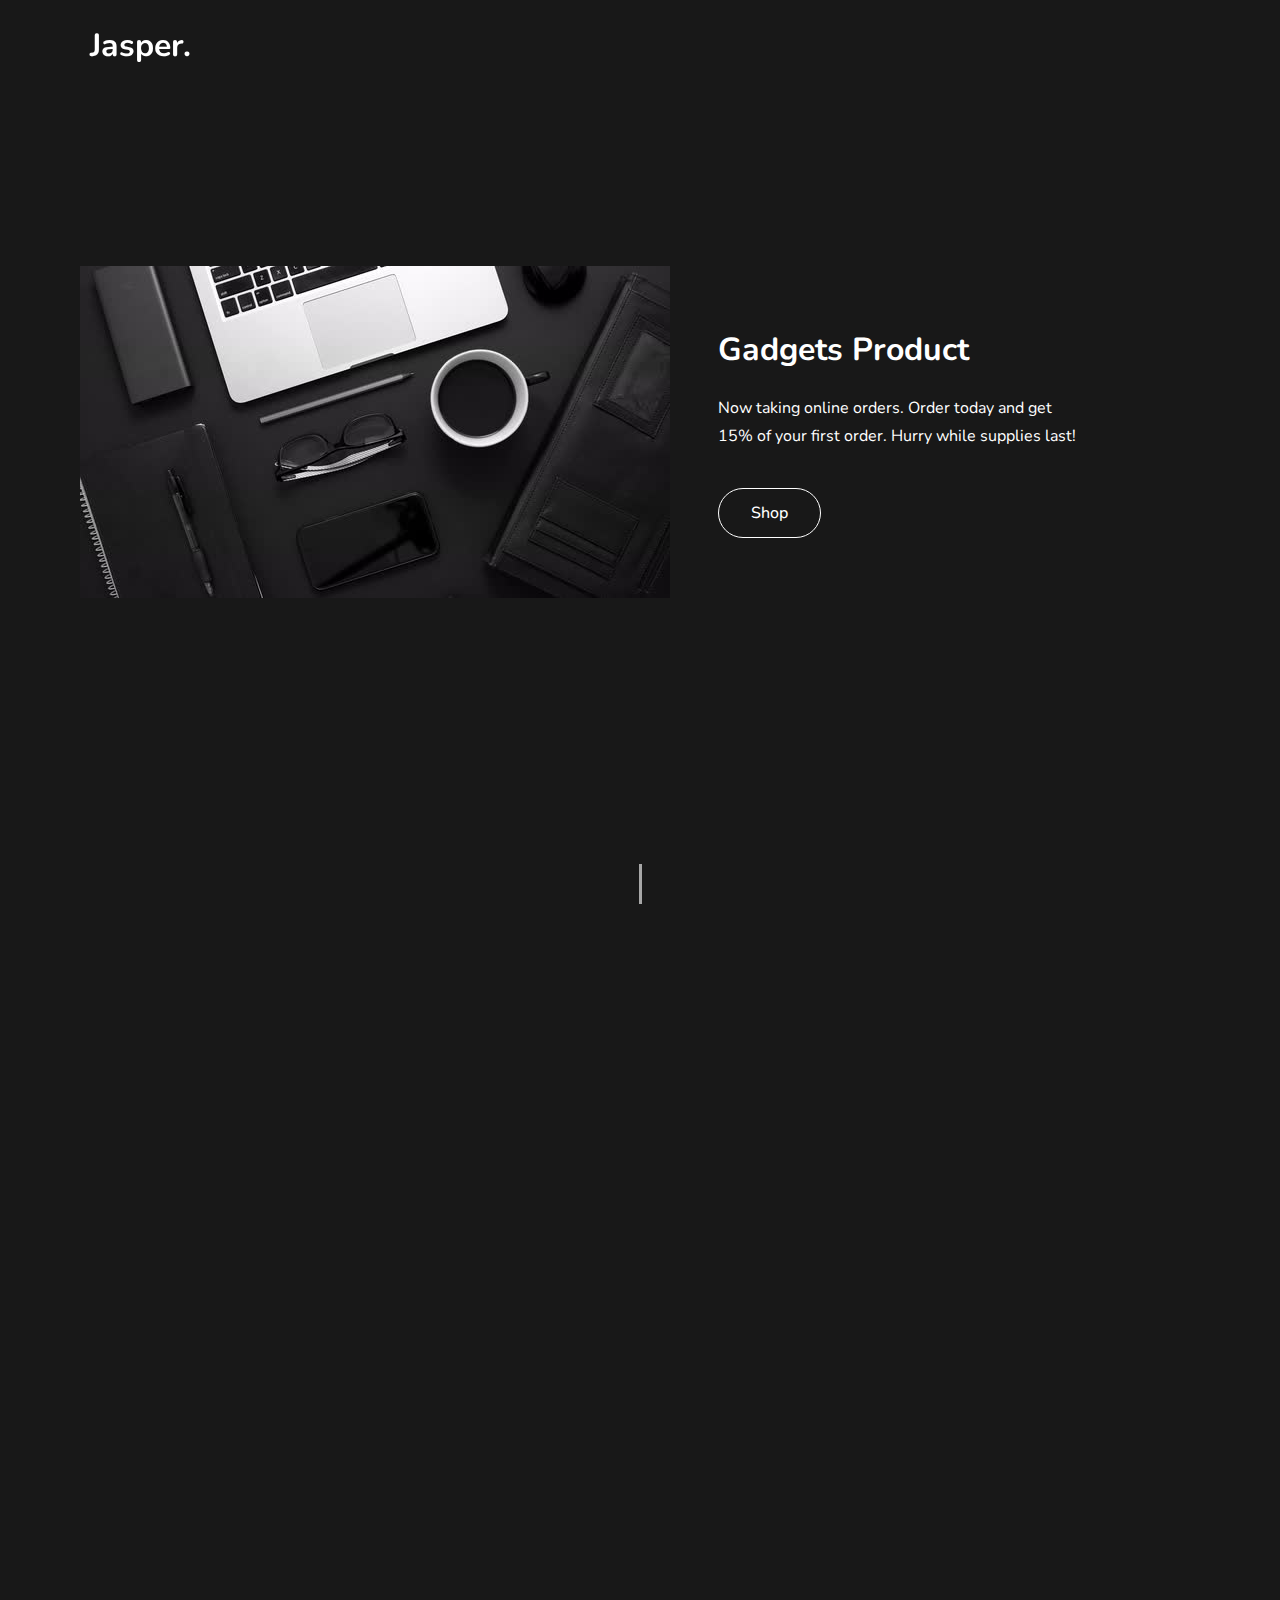
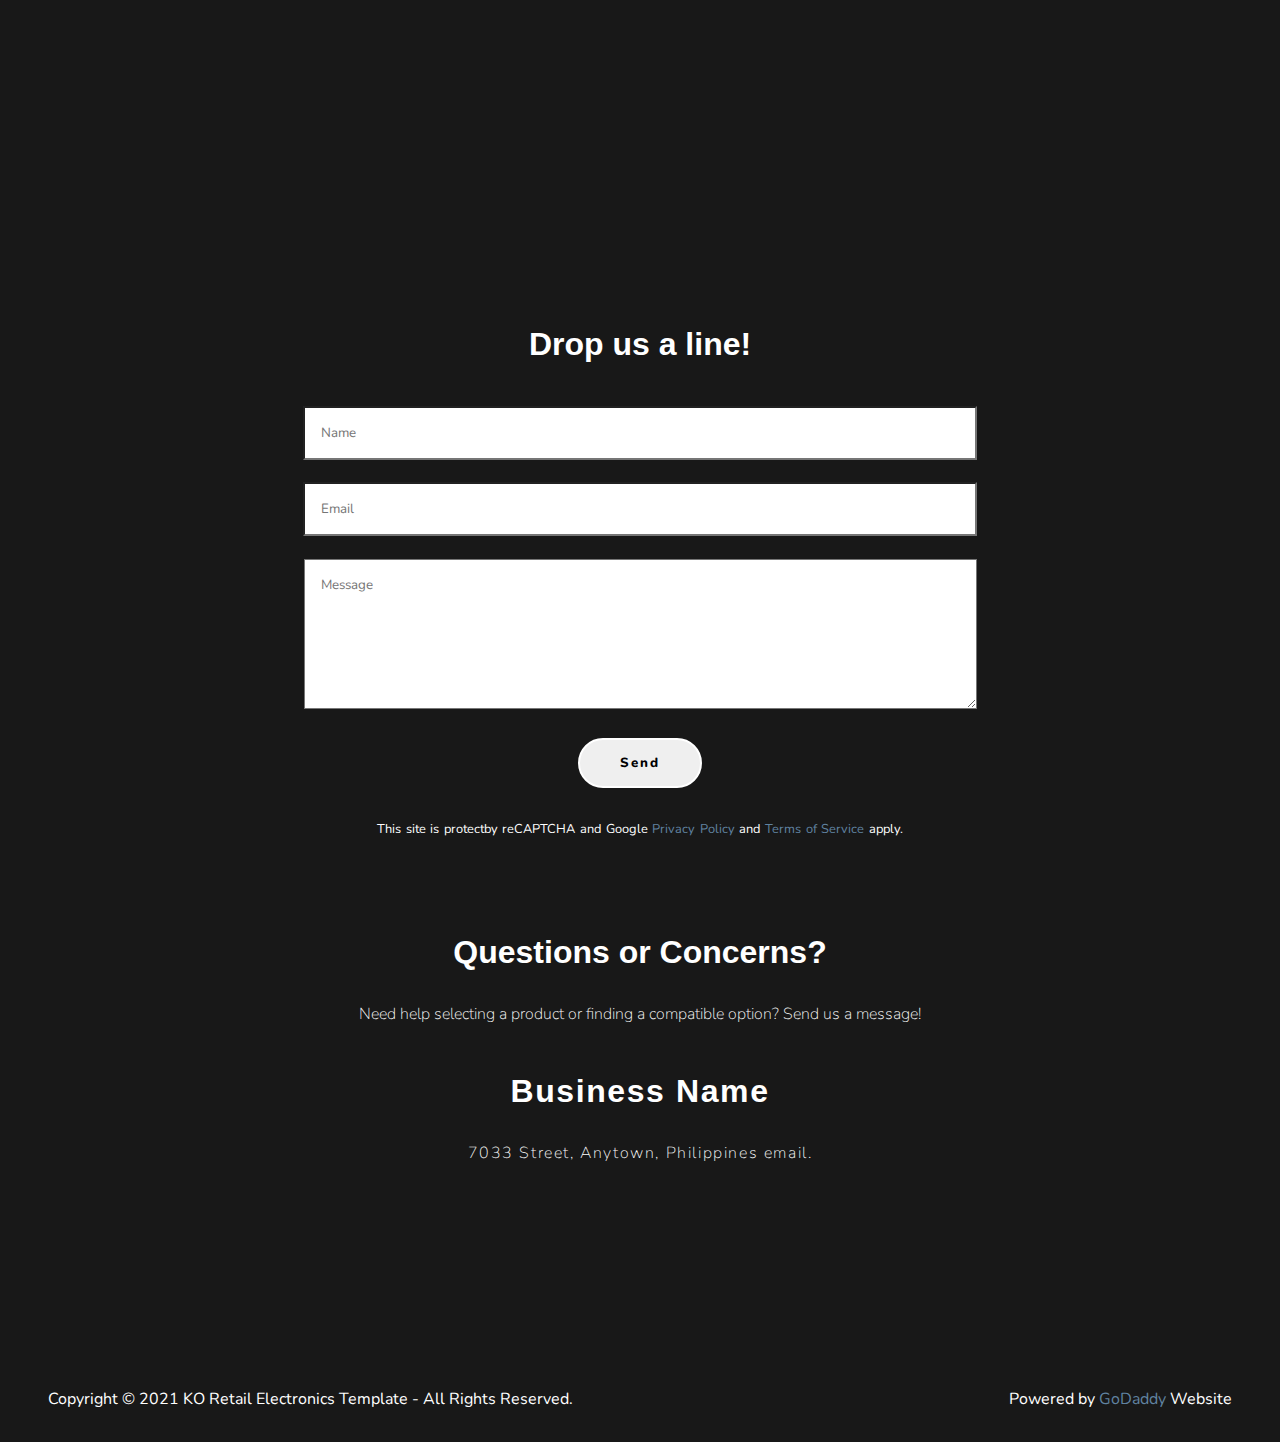
<file: index.html>
<!DOCTYPE html>
<html lang="en">
<head>
    <meta charset="UTF-8">
    <meta http-equiv="X-UA-Compatible" content="IE=edge">
    <meta name="viewport" content="width=device-width, initial-scale=1.0">
    <title>Welcome to Product</title>
    <link rel="stylesheet" type="text/css" href="business.css">
    <link rel="stylesheet" href="https://unicons.iconscout.com/release/v4.0.0/css/line.css">
</head>
<body>

<!----------header area styling--------->

    <header>
       <h1 class="logo">Jasper.</h1>
        <nav class="container-list">

            <div class="dropdown">
            <div class="dropdown-search">
                <input type="text" placeholder="Search.." class="search">
              </div>
              <button class="drop-btn">
                <a href="#"><i class="uil uil-search"></i></a>
            </button>
            </div>

                <a href="#"><i class="uil uil-shopping-cart"></i></a>


                <div class="dropdown">
                    <button class="drop-btn">
                      <a href="#"><i class="uil uil-user"></i></a>
                </button>
                    <div class="dropdown-content">
                        <a href="login.html">Sign In</a>
                        <a href="#">Create Account</a>
                        <hr>
                        <a href="#">Orders</a>
                        <a href="#">My account</a>
                      </div> 
            </div>
    </nav>
 </header>
 
 <!--------------Home area styling---------->


 <section class="home-area">
     <div class="container">
    <div class="content-area">
        <img class="images" src="./assets/banner.jpg">
        <div class="content-text">
            <h1>Gadgets Product</h1>
            <p>Now taking online orders. Order today and get <br>
                15% of your first order. Hurry while supplies last!</p> 
                <a href="#product" class="shop-btn btn">Shop<i class="uil uil-arrow-down"></i></a>
        </div>
    </div>
    </div>
 </section> 
 <div class="loader">
   <div class="straight"></div>
 </div>

 <!---------------Product section -----------------> 

 <section class="container" id="product">
     <div class="product-header">
         <div class="text">  
         <h3>Sort by</h3> 
           <div class="dropdown">
            <div class="text-Icon">
          <span><a href="#" class="product-btn">Most popular</a></span> 
          <i class="uil uil-angle-down"></i>
          </div>
          <div class="dropdown-content">
            <a href="#">Newest</a>
            <a href="#">Name (A-Z)</a>
            <a href="#">Name (A-Z)</a>
            <a href="#">Price (low to high)</a>
            <a href="#">Price (high to low)</a>
          </div>
         </div>
     </div>
     </div>
 <div class="product">
     <div class="product-images">
         <img src="./assets/soundbox.jpg" alt=""> 
        
        <div class="price">
        <h3>Portable Home speaker</h3>
        <p>$150.00</p>
        </div>
     </div>

     <div class="product-images">
        <img src="./assets/headphone.jpg" alt="">

        <div class="price">
        <h3>Headphones</h3>
        <p>$250.00</p>
        </div>
    </div>

    <div class="product-images">
        <img src="./assets/camera.jpg" alt="">

        <div class="price">
        <h3>Sony Camera</h3>
        <p>$400.00</p>
        </div>
    </div>

    <div class="product-images">
        <img src="./assets/watch.webp" alt="">

        <div class="price">
         <h3>Watch</h3>
         <p>$150.00</p>   
        </div>
    </div>

    <div class="product-images">
        <img src="./assets/airpods.jpg" alt="">

        <div class="price">
        <h3>Wireless air pods</h3> 
        <p>$135.00</p>
        </div>
    </div>

    <div class="product-images">
        <img src="./assets/mic.jpg" alt="">

        <div class="price">
        <h3>Sound Box</h3>
        <p>$200.00</p>
        </div>
    </div>
 </div>
</section>

<!--------------------Form Area----------------->

<section class="container contain">
<form action="index.html" Method="GET" class="contact-form">
    <h1>Drop us a line!</h1>
       <input type="text" name="text" placeholder="Name" class="form-input" required>
        <input type="email" placeholder="Email" class="form-input" required>
    <textarea type="text" name="message" class="form-input message-btn" placeholder="Message"></textarea>
    <div class="submitbutton">
       <button type="submit" class="submit-btn">Send</button>
       </div>
    <p class="form-p">This site is protectby reCAPTCHA and Google
        <span> Privacy Policy</span> and <span>Terms of Service</span> apply.</p>
    
    <div class="questions container">
        <div class="app-text">
           <h1>Questions or Concerns?</h1>
            <p>Need help selecting a product or finding a compatible option? Send us a message!</p>
            <div class="apptext-business">
           <h1>Business Name</h1>
           <p>7033 Street, Anytown, Philippines email.</p>
           </div>
        </div>
    </div>
</section>
</form>
</div>
 

<!--------------------Footer Area----------------->

<section class="footer">
    <div class="footer-text">
        <div class="copyright">
        <p>Copyright © 2021 KO Retail Electronics Template - All Rights Reserved.</p>
    </div> 
    <div class="prd">
        <p>Powered by <span>GoDaddy</span> Website</p>
    </div>
    </div>
</section> 


 <script src="business.js"></script>
</body>
</html>
</file>
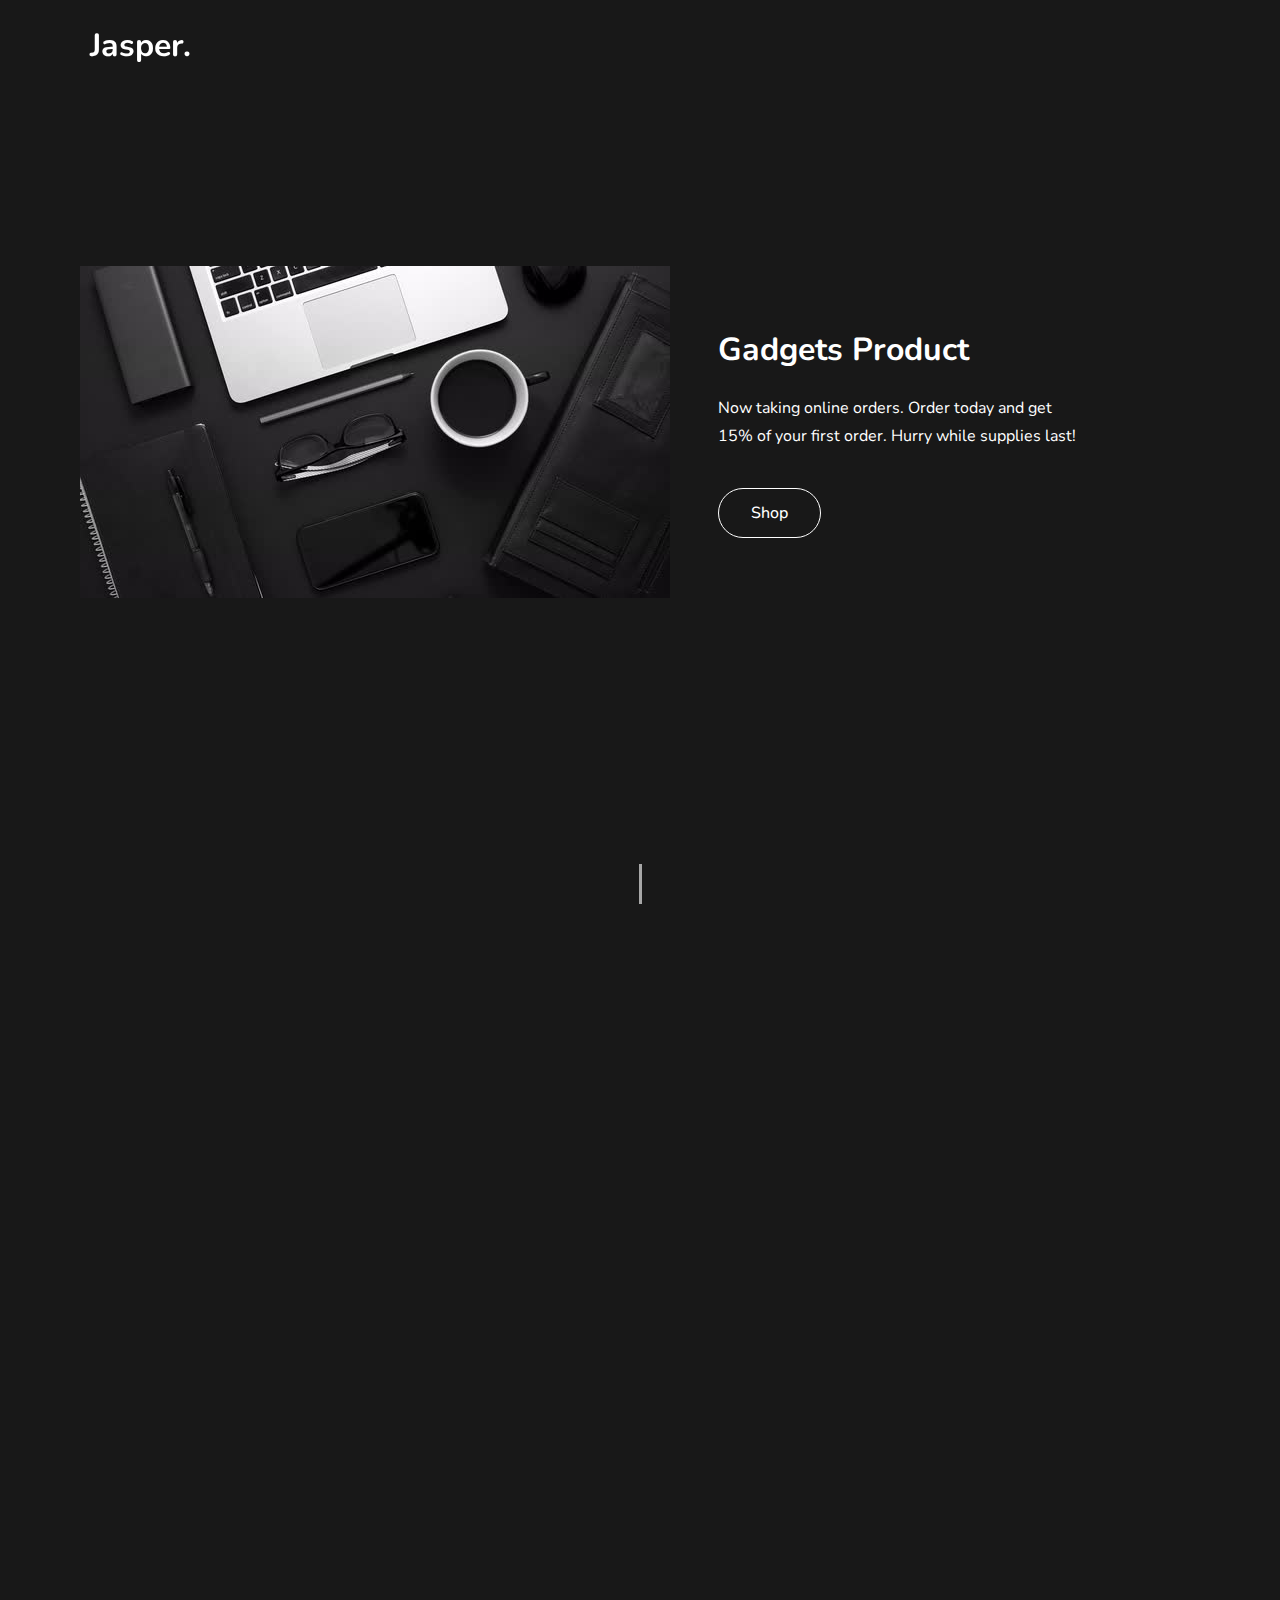
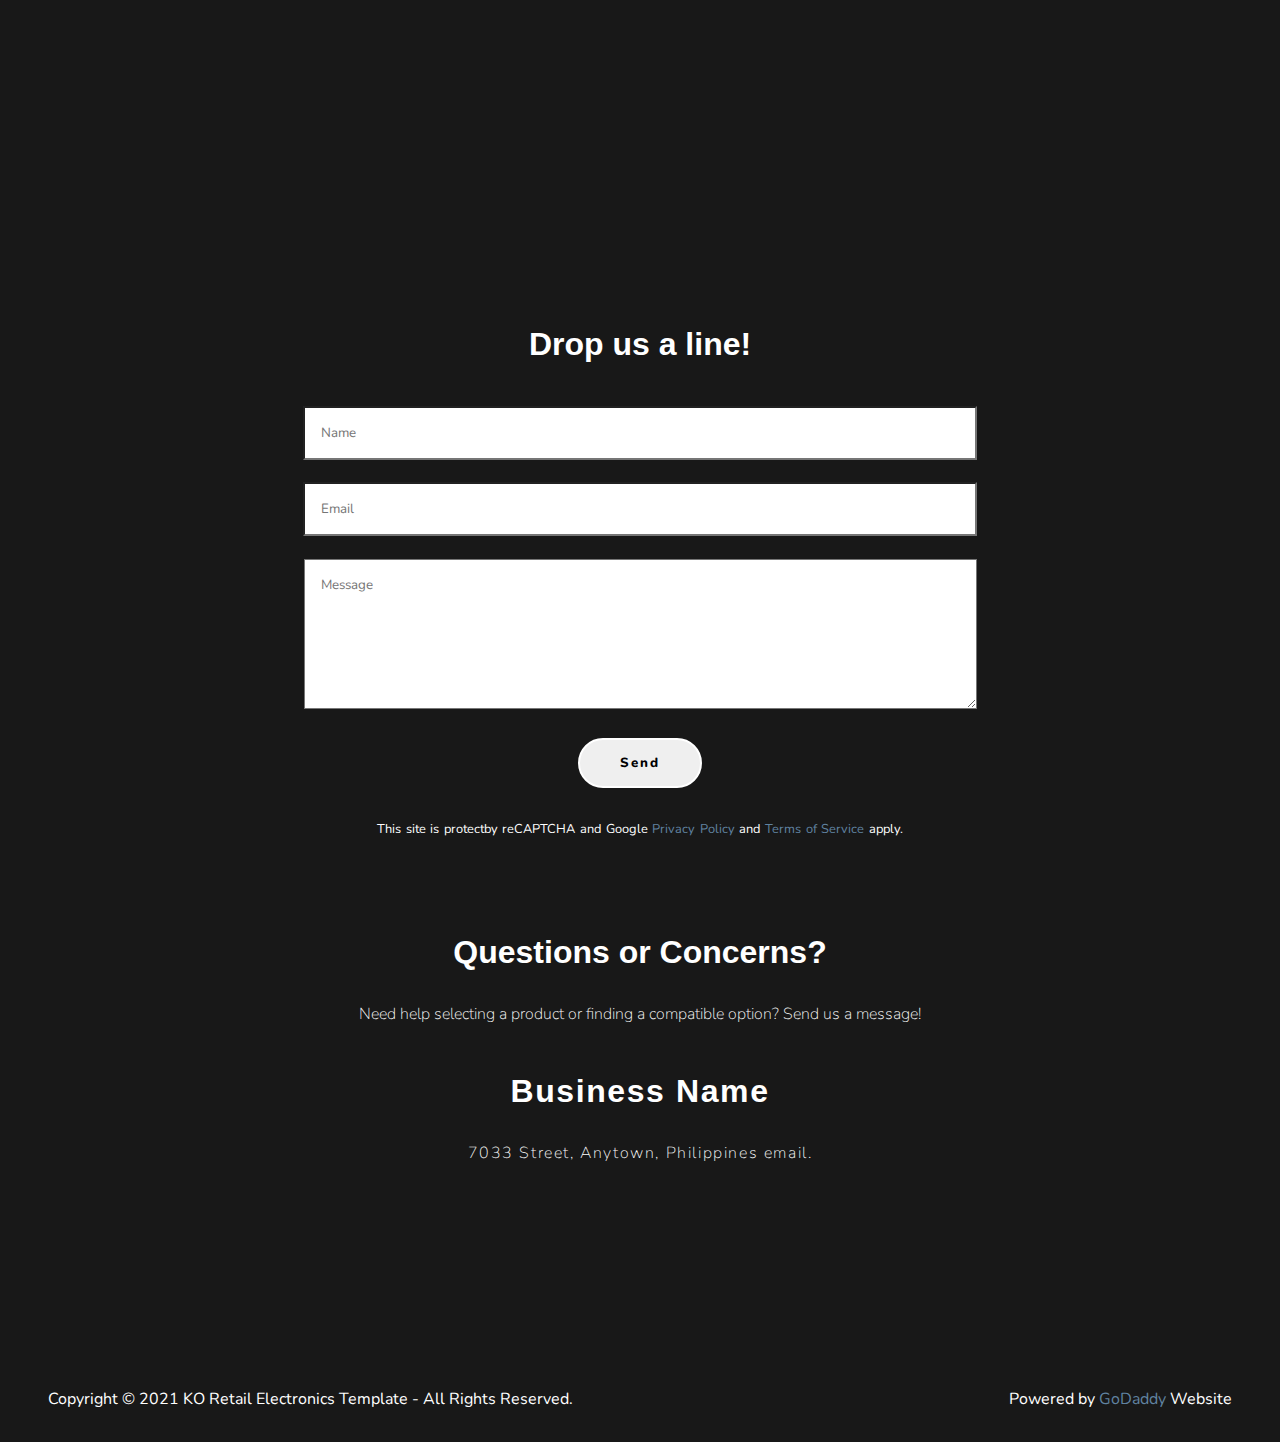
<file: business.html>
<!DOCTYPE html>
<html lang="en">
<head>
    <meta charset="UTF-8">
    <meta http-equiv="X-UA-Compatible" content="IE=edge">
    <meta name="viewport" content="width=device-width, initial-scale=1.0">
    <title>Welcome to Product</title>
    <link rel="stylesheet" type="text/css" href="business.css">
    <link rel="stylesheet" href="https://unicons.iconscout.com/release/v4.0.0/css/line.css">
</head>
<body>

<!----------header area styling--------->

    <header>
       <h1 class="logo">Jasper.</h1>
        <nav class="container-list">

            <div class="dropdown">
            <div class="dropdown-search">
                <input type="text" placeholder="Search.." class="search">
              </div>
              <button class="drop-btn">
                <a href="#"><i class="uil uil-search"></i></a>
            </button>
            </div>

                <a href="#"><i class="uil uil-shopping-cart"></i></a>


                <div class="dropdown">
                    <button class="drop-btn">
                      <a href="#"><i class="uil uil-user"></i></a>
                </button>
                    <div class="dropdown-content">
                        <a href="login.html">Sign In</a>
                        <a href="#">Create Account</a>
                        <hr>
                        <a href="#">Orders</a>
                        <a href="#">My account</a>
                      </div> 
            </div>
    </nav>
 </header>
 
 <!--------------Home area styling---------->


 <section class="home-area">
     <div class="container">
    <div class="content-area">
        <img class="images" src="./assets/banner.jpg">
        <div class="content-text">
            <h1>Gadgets Product</h1>
            <p>Now taking online orders. Order today and get <br>
                15% of your first order. Hurry while supplies last!</p> 
                <a href="#product" class="shop-btn btn">Shop<i class="uil uil-arrow-down"></i></a>
        </div>
    </div>
    </div>
 </section> 
 <div class="loader">
   <div class="straight"></div>
 </div>

 <!---------------Product section -----------------> 

 <section class="container" id="product">
     <div class="product-header">
         <div class="text">  
         <h3>Sort by</h3> 
           <div class="dropdown">
            <div class="text-Icon">
          <span><a href="#" class="product-btn">Most popular</a></span> 
          <i class="uil uil-angle-down"></i>
          </div>
          <div class="dropdown-content">
            <a href="#">Newest</a>
            <a href="#">Name (A-Z)</a>
            <a href="#">Name (A-Z)</a>
            <a href="#">Price (low to high)</a>
            <a href="#">Price (high to low)</a>
          </div>
         </div>
     </div>
     </div>
 <div class="product">
     <div class="product-images">
         <img src="./assets/soundbox.jpg" alt=""> 
        
        <div class="price">
        <h3>Portable Home speaker</h3>
        <p>$150.00</p>
        </div>
     </div>

     <div class="product-images">
        <img src="./assets/headphone.jpg" alt="">

        <div class="price">
        <h3>Headphones</h3>
        <p>$250.00</p>
        </div>
    </div>

    <div class="product-images">
        <img src="./assets/camera.jpg" alt="">

        <div class="price">
        <h3>Sony Camera</h3>
        <p>$400.00</p>
        </div>
    </div>

    <div class="product-images">
        <img src="./assets/watch.webp" alt="">

        <div class="price">
         <h3>Watch</h3>
         <p>$150.00</p>   
        </div>
    </div>

    <div class="product-images">
        <img src="./assets/airpods.jpg" alt="">

        <div class="price">
        <h3>Wireless air pods</h3> 
        <p>$135.00</p>
        </div>
    </div>

    <div class="product-images">
        <img src="./assets/mic.jpg" alt="">

        <div class="price">
        <h3>Sound Box</h3>
        <p>$200.00</p>
        </div>
    </div>
 </div>
</section>

<!--------------------Form Area----------------->

<section class="container contain">
<form action="index.html" Method="GET" class="contact-form">
    <h1>Drop us a line!</h1>
       <input type="text" name="text" placeholder="Name" class="form-input" required>
        <input type="email" placeholder="Email" class="form-input" required>
    <textarea type="text" name="message" class="form-input message-btn" placeholder="Message"></textarea>
    <div class="submitbutton">
       <button type="submit" class="submit-btn">Send</button>
       </div>
    <p class="form-p">This site is protectby reCAPTCHA and Google
        <span> Privacy Policy</span> and <span>Terms of Service</span> apply.</p>
    
    <div class="questions container">
        <div class="app-text">
           <h1>Questions or Concerns?</h1>
            <p>Need help selecting a product or finding a compatible option? Send us a message!</p>
            <div class="apptext-business">
           <h1>Business Name</h1>
           <p>7033 Street, Anytown, Philippines email.</p>
           </div>
        </div>
    </div>
</section>
</form>
</div>
 

<!--------------------Footer Area----------------->

<section class="footer">
    <div class="footer-text">
        <div class="copyright">
        <p>Copyright © 2021 KO Retail Electronics Template - All Rights Reserved.</p>
    </div> 
    <div class="prd">
        <p>Powered by <span>GoDaddy</span> Website</p>
    </div>
    </div>
</section> 


 <script src="business.js"></script>
</body>
</html>
</file>
<file: business.css>
@import url('https://fonts.googleapis.com/css2?family=Nunito:wght@200;300;400;600;700&display=swap');


*{ 
    padding: 0; 
    margin: 0;
    box-sizing: border-box;
    font-family: 'Nunito', sans-serif;
    scroll-behavior: smooth;
}
body{ 
    background-color: #181818;
    color: #fff;
    overflow-x: hidden;
}
header{ 
    padding: 1.5rem 7%;
    position: fixed; 
    top: 0; 
    left: 0; 
    display: flex; 
    justify-content: space-between;
    width: 100%; 
    z-index: 2;
}
header.scrolled{
    background: #000;
    box-shadow: 0 10px 40px 0.1px rgba(0, 0, 0, 0.5);
}
a{ 
    color: #fff;
}
.container-list i{ 
    margin: .3rem .3rem;
    font-weight: 600;
    font-size: 1rem;
    position: relative;
    cursor: pointer;
}
.container-list i::after{ 
   content: ""; 
   position: absolute;
   border-bottom: 2px solid #ffd700; 
   width: 0; 
   height: 2px; 
   bottom: 0; 
   left: 0;
   transition: .4s;
}
.container-list i:hover::after{ 
    width: 100%;
}
nav.container-list{ 
    display: flex; 
    justify-content: center;
    align-items: center;
}

/*-----------------------Home Area Styling------------------*/ 


.home-area{ 
    padding: 170px 0; 
    width: 100%; 
    position: relative;
}
.container-list{ 
    margin: 0 5rem;
}

.content-area{ 
    display: grid; 
    grid-template-columns: repeat(2, 1fr);
    position: relative;
    align-items:center;
}
.content-text h1{ 
    margin-bottom: 1.8rem;
    
}
.content-text p{ 
    margin-bottom: 3rem;
}
.content-text{ 
    padding-left: 3rem;
    line-height: 1.8rem;
    
}
.shop-btn{ 
    color: #fff;
    border: 1px solid #fff; 
    border-radius: 25px;
    padding: 0.8rem 2rem;
    text-decoration: none;
    font-weight: 500;
    position: relative;
    transition: .4s;
}
.shop-btn:hover{ 
    background: #fff; 
    color: #101010;
    font-weight: bold;
}
.container{ 
    display: relative; 
    padding: 6rem 5rem;
    width: 100%;
    flex-wrap: wrap;
} 
.dropdown{ 
    overflow: hidden;
}
.dropdown .drop-btn{ 
    background: none; 
    border: 1px solid transparent;
    outline: none;
}
.dropdown-content{ 
    display: none; 
    background: #3d3d3d; 
    padding: 1rem; 
    position: absolute;
    max-width: 180px;
    z-index: 1;
    transition: .4s;
}
.dropdown-content a{ 
    display: block;
    float: none;
    text-decoration: none;
    text-align: left;
    margin-bottom: 0.8rem;
    letter-spacing: .1rem;
    font-size: .8rem;
    transition: .4s;
}
hr{ 
    margin-bottom: 1rem; 
    opacity: 0.2;
}
.dropdown-content a:hover{ 
    background: #000;
}
.dropdown:hover .dropdown-content{ 
    display: block;
}
.dropdown-search{ 
    display: none; 
    padding: 1rem; 
    position: absolute;
    left: 64%;
    top: 11px;
    z-index: 1;
    transition: .4s;
    
}
.search{ 
    height: 40px;
    width: 13rem;
}
.dropdown-search a{ 
    display: block;
    float: none;
    text-decoration: none;
    text-align: left;
    margin-bottom: 0.8rem;
    letter-spacing: .1rem;
    font-size: .8rem;
    transition: .4s;
}
.dropdown-search a:hover{ 
    background: #000;
}
.dropdown:hover .dropdown-search{ 
    display: block;
}


/*-----------------------Home Area Styling------------------*/  


.product{ 
    display: grid; 
    grid-template-columns: repeat(auto-fill, minmax(350px, 1fr));
    gap: 2rem;
}
.product-header{ 
    display: flex; 
    justify-content: flex-end; 
    align-items: center;
}
.text{ 
    margin: 0 2.5rem 2.5rem 0; 
    display: flex;
    justify-content: center; 
    align-items: center; 
    gap: 1rem;
}
.product-btn{ 
    background: none; 
    color: #fff; 
    outline: none;
    position: relative;
    border: none;
    text-decoration: none;
}
.price{ 
    line-height: 2rem;
}
.price p {
    font-size: .9rem;
}
.text-Icon{ 
    border: 1px solid #fff;
    padding: .3rem 1rem;
}
.product-images img{ 
    width: 90%; 
}
.product-images{ 
    transition: .4s all ease;
    cursor: pointer;
}
.product-images:hover{ 
    transform: scale(1.1);
}
h3{ 
    font-weight: 400; 
    transform: uppercase; 
   
}
.contain{ 
    display: flex; 
    align-items: center; 
    justify-content: center;
}
form.contact-form{ 
    display: flex;
    flex-direction: column;
    width: 800px;
    align-items: center;
    
}
.form-input{ 
    background-color: #fff;
    padding: 1rem;
    padding-right: 30rem;
    margin: .7rem;
}
.contact-form h1{ 
    margin-bottom: 2rem;
    font-family: "Noto Sans", Arial, sans-serif;
}
.form-position{ 
    display: flex; 
    align-items: center; 
    justify-content: center;
    
}
.submit-btn{ 
    border: 2px solid #fff; 
    padding: .9rem 2.5rem; 
    border-radius: 25px;
    margin-top: 1.1rem;
    margin-bottom: 1rem;
    font-weight: 800; 
    letter-spacing: 2px;
    color: #000;
    cursor: pointer;
    transition: .4s all ease; 
    margin-bottom: 1rem;
}
.submit-btn:hover{
    background: #000; 
    color: #fff;
    
}
.message-btn{ 
    height: 150px;
    position: relative;
    
}
.form-p{ 
    margin-top: 1rem;
    font-size: .8rem;
    word-spacing: .1rem;
}
span{ 
    color: rgb(96, 131, 161);
}

.app-text{ 
    display: flex; 
    flex-direction: column; 
    align-items: center;
    position: relative;
    font-weight: 200;
}
.apptext-business{ 
    display: flex; 
    flex-direction: column; 
    align-items: center;    
    margin-top: 3rem; 
    letter-spacing: .1rem;
}
.footer{ 
    border: none; 
    padding: 2rem 3rem;
}
.footer-text{ 
    display: flex; 
    justify-content: space-between;
    align-items: center
}

/* ----------------animation----------------- */


.straight{ 
    margin: 0 auto;
    width: 3px; 
    height: 40px; 
    background: #a7a7a7; 
    animation: spin 1s infinite;
    
}
.loader{ 
    display: relative;
    position: absolute;
    height: 900px;
    width: 100%; 
    z-index: 1;
    background: #181818; 
    
}
@keyframes spin{ 
    100%{ 
        transform: rotate(360deg);
    }
}
.disppear{
    animation: vanish 5s forwards;
}
@keyframes vanish{ 
   100%{ 
       opacity: 1.1;
       visibility: hidden;
   }
}







@media screen and (max-width: 600px){
    html{
        font-size: 80%;
    }
    
}
</file>
